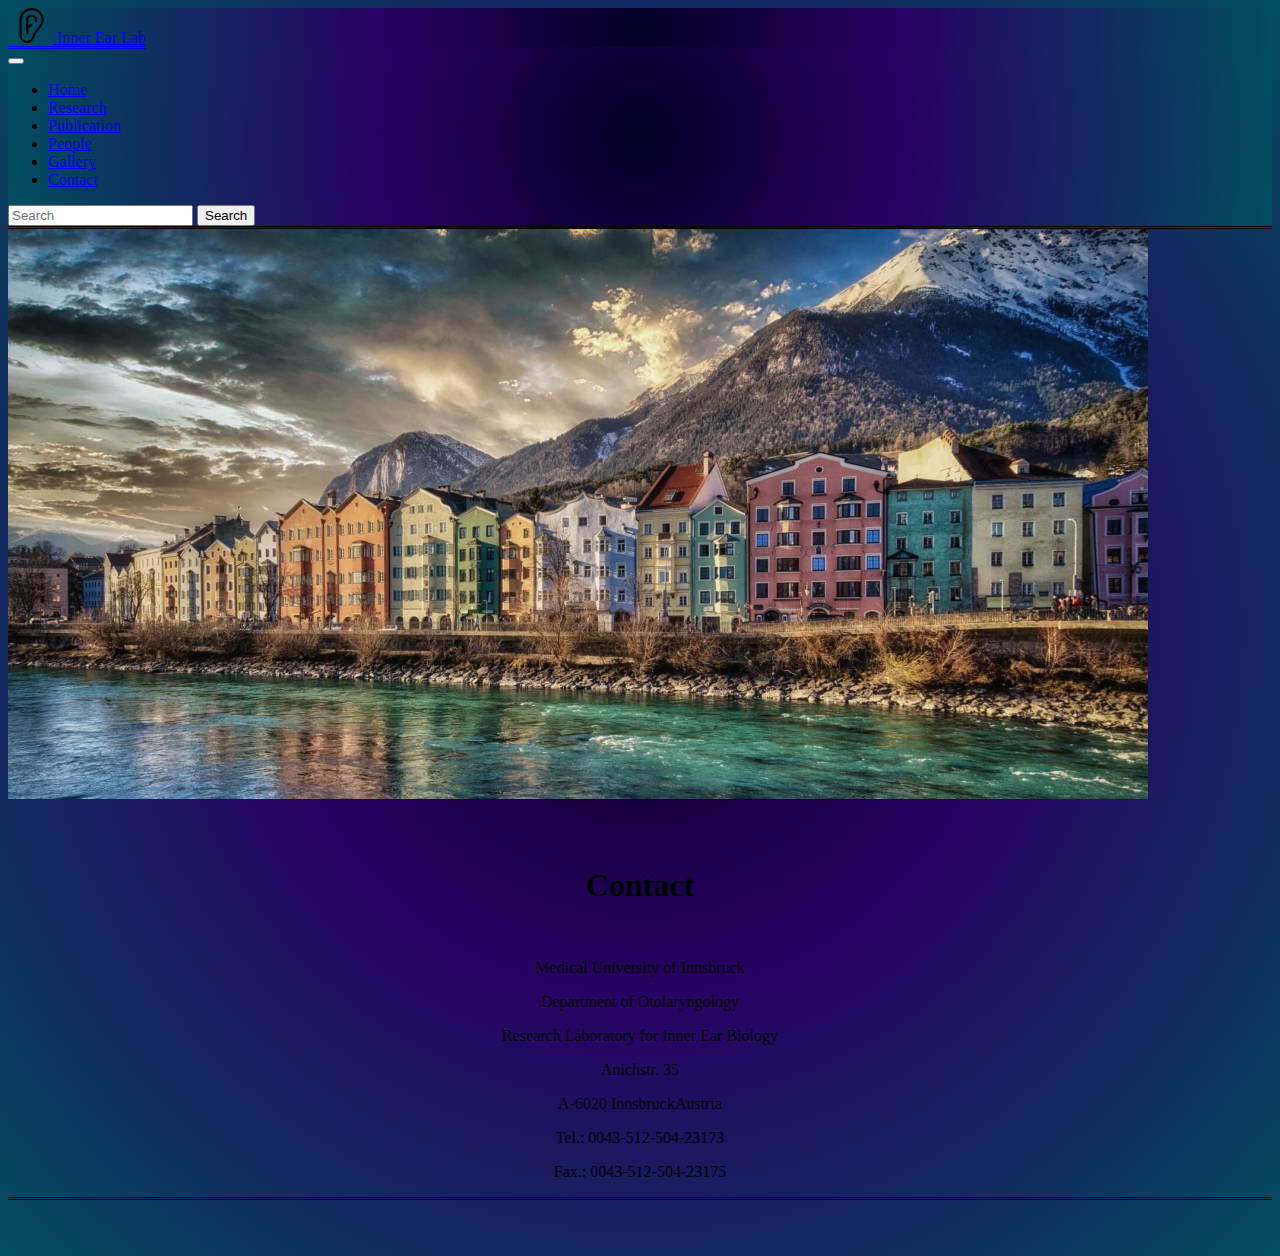
<file: Contact.html>
<!doctype html>
<html lang="en">
  <head>
    <meta charset="utf-8">
    <meta name="viewport" content="width=device-width, initial-scale=1">
    <title>Inner Ear Lab | Contact</title>
    <link rel="icon" type="image/x-icon" href="Images/ear.svg">
    <link href="https://cdn.jsdelivr.net/npm/bootstrap@5.2.3/dist/css/bootstrap.min.css" rel="stylesheet" integrity="sha384-rbsA2VBKQhggwzxH7pPCaAqO46MgnOM80zW1RWuH61DGLwZJEdK2Kadq2F9CUG65" crossorigin="anonymous">
    <link rel="stylesheet" href="Contact.css">
  </head>
  <body>
    <!-- Brand -->
      <div class="container-fluid" id="Brand">
        <nav class="navbar">
          <a class="navbar-brand" href="index.html">
            <img src="Images/ear.svg" alt="Logo" width="45" height="35" class="d-inline-block align-text-top">
            Inner Ear Lab
          </a>
        </nav>
      </div>
    <!-- NavBar -->
      <nav class="navbar navbar-expand-lg bg-body-tertiary" id="Navbar">
        <div class="container-fluid">
          <button class="navbar-toggler" type="button" data-bs-toggle="collapse" data-bs-target="#navbarTogglerDemo01" aria-controls="navbarTogglerDemo01" aria-expanded="false" aria-label="Toggle navigation">
            <span class="navbar-toggler-icon"></span>
          </button>
          <div class="collapse navbar-collapse" id="navbarTogglerDemo01">
            <ul class="navbar-nav me-auto mb-2 mb-lg-0">
              <li class="nav-item">
                <a class="nav-link active" aria-current="page" href="index.html">Home</a>
              </li>
              <li class="nav-item">
                <a class="nav-link active" aria-current="page" href="Research.html">Research</a>
              </li>
              <li class="nav-item">
                <a class="nav-link active" aria-current="page" href="Publication.html">Publication</a>
              </li>
              <li class="nav-item">
                <a class="nav-link active" aria-current="page" href="People.html">People</a>
              </li>
              <li class="nav-item">
                <a class="nav-link active" aria-current="page" href="Gallery.html">Gallery</a>
              </li>
              <li class="nav-item">
                <a class="nav-link active" aria-current="page" href="Contact.html">Contact</a>
              </li>
            </ul>
            <form class="d-flex" role="search">
              <input class="form-control me-2" type="search" placeholder="Search" aria-label="Search">
              <button class="btn btn-outline-success" type="submit">Search</button>
            </form>
          </div>
        </div>
        </nav>
        <div class="card bg-dark text-white">
          <img src="Images/Innsbruck.jpg" class="card-img" alt="..." >
          <div class="card-img-overlay">
            <h1>Contact</h1><br>
            <p class="card-text">Medical University of Innsbruck</p>
            <p class="card-text">Department of Otolaryngology</p>
            <p class="card-text">Research Laboratory for Inner Ear Biology</p>
            <p class="card-text">Anichstr. 35</p>
            <p class="card-text">A-6020 InnsbruckAustria</p>
            <p class="card-text">Tel.: 0043-512-504-23173</p>
            <p class="card-text">Fax.: 0043-512-504-23175</p>
          </div>
        </div>



    <script src="https://cdn.jsdelivr.net/npm/bootstrap@5.2.3/dist/js/bootstrap.bundle.min.js" integrity="sha384-kenU1KFdBIe4zVF0s0G1M5b4hcpxyD9F7jL+jjXkk+Q2h455rYXK/7HAuoJl+0I4" crossorigin="anonymous"></script>
  </body>
</html>
</file>
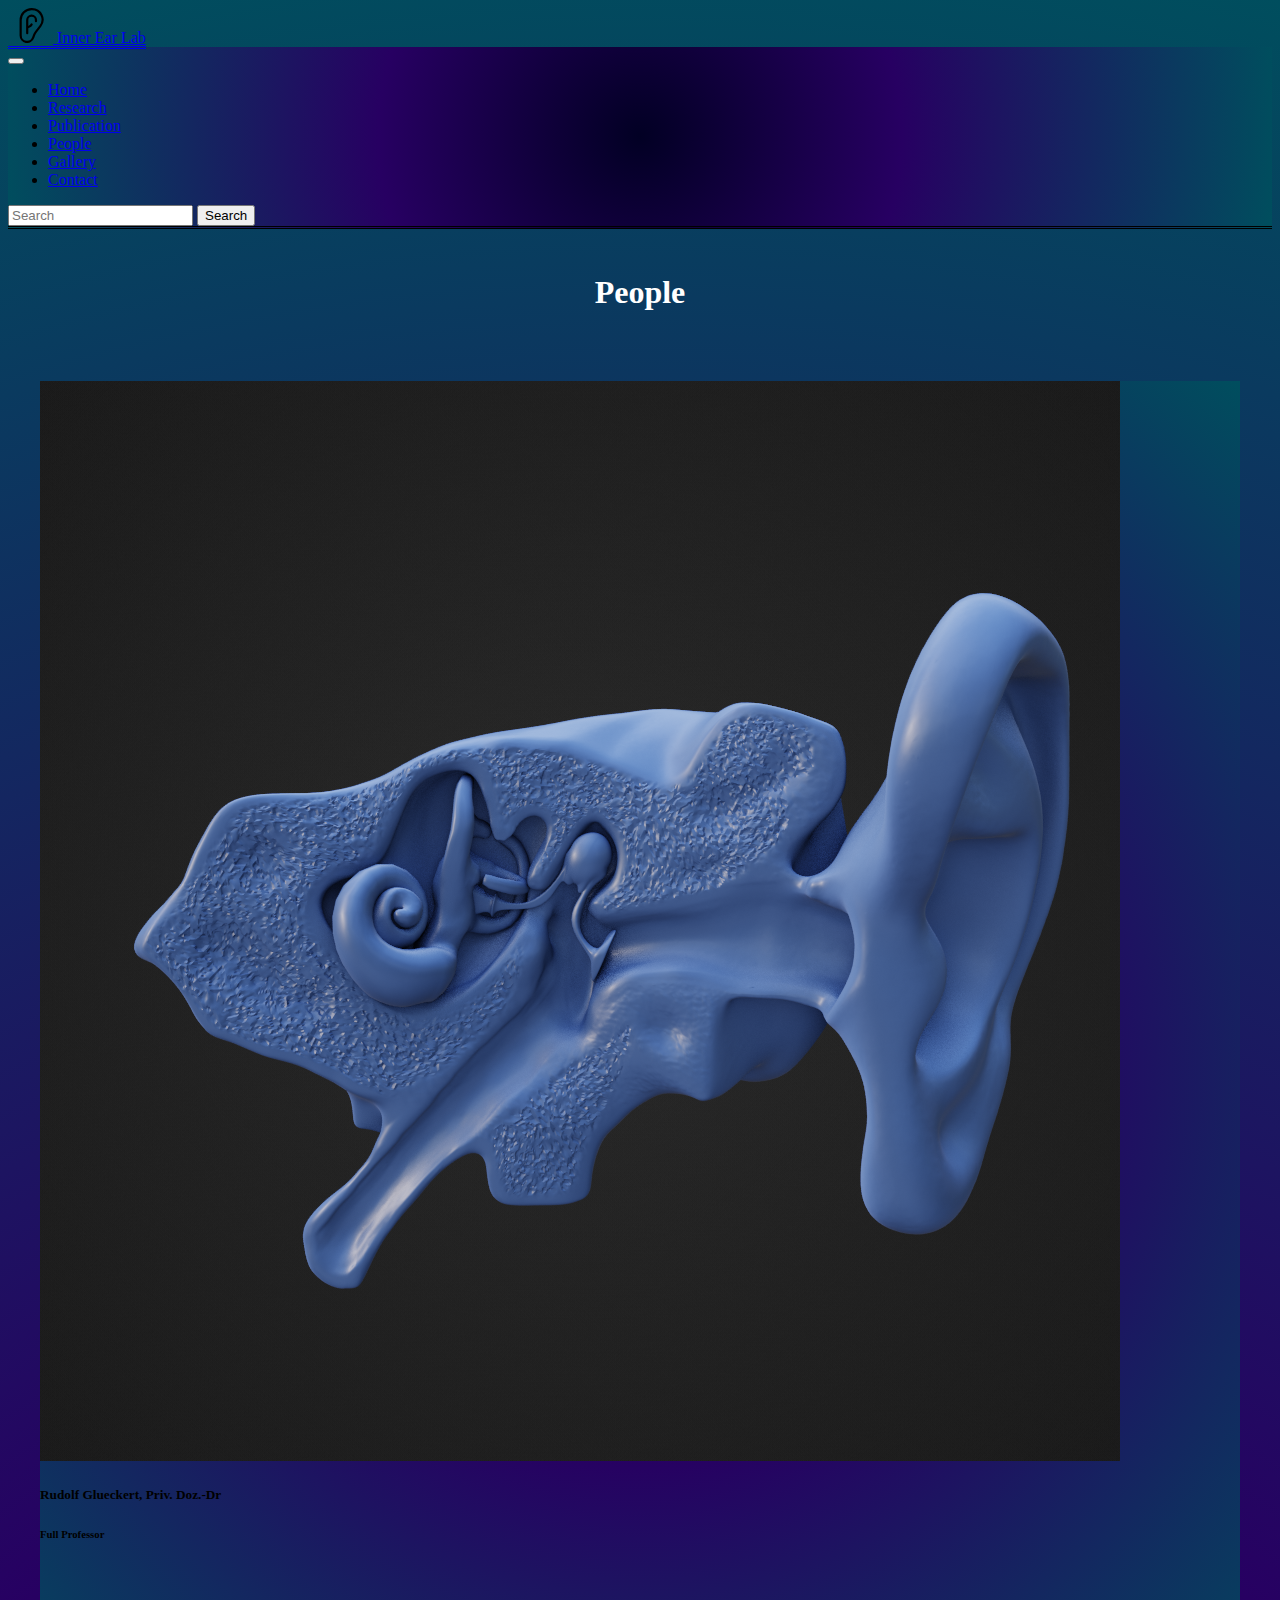
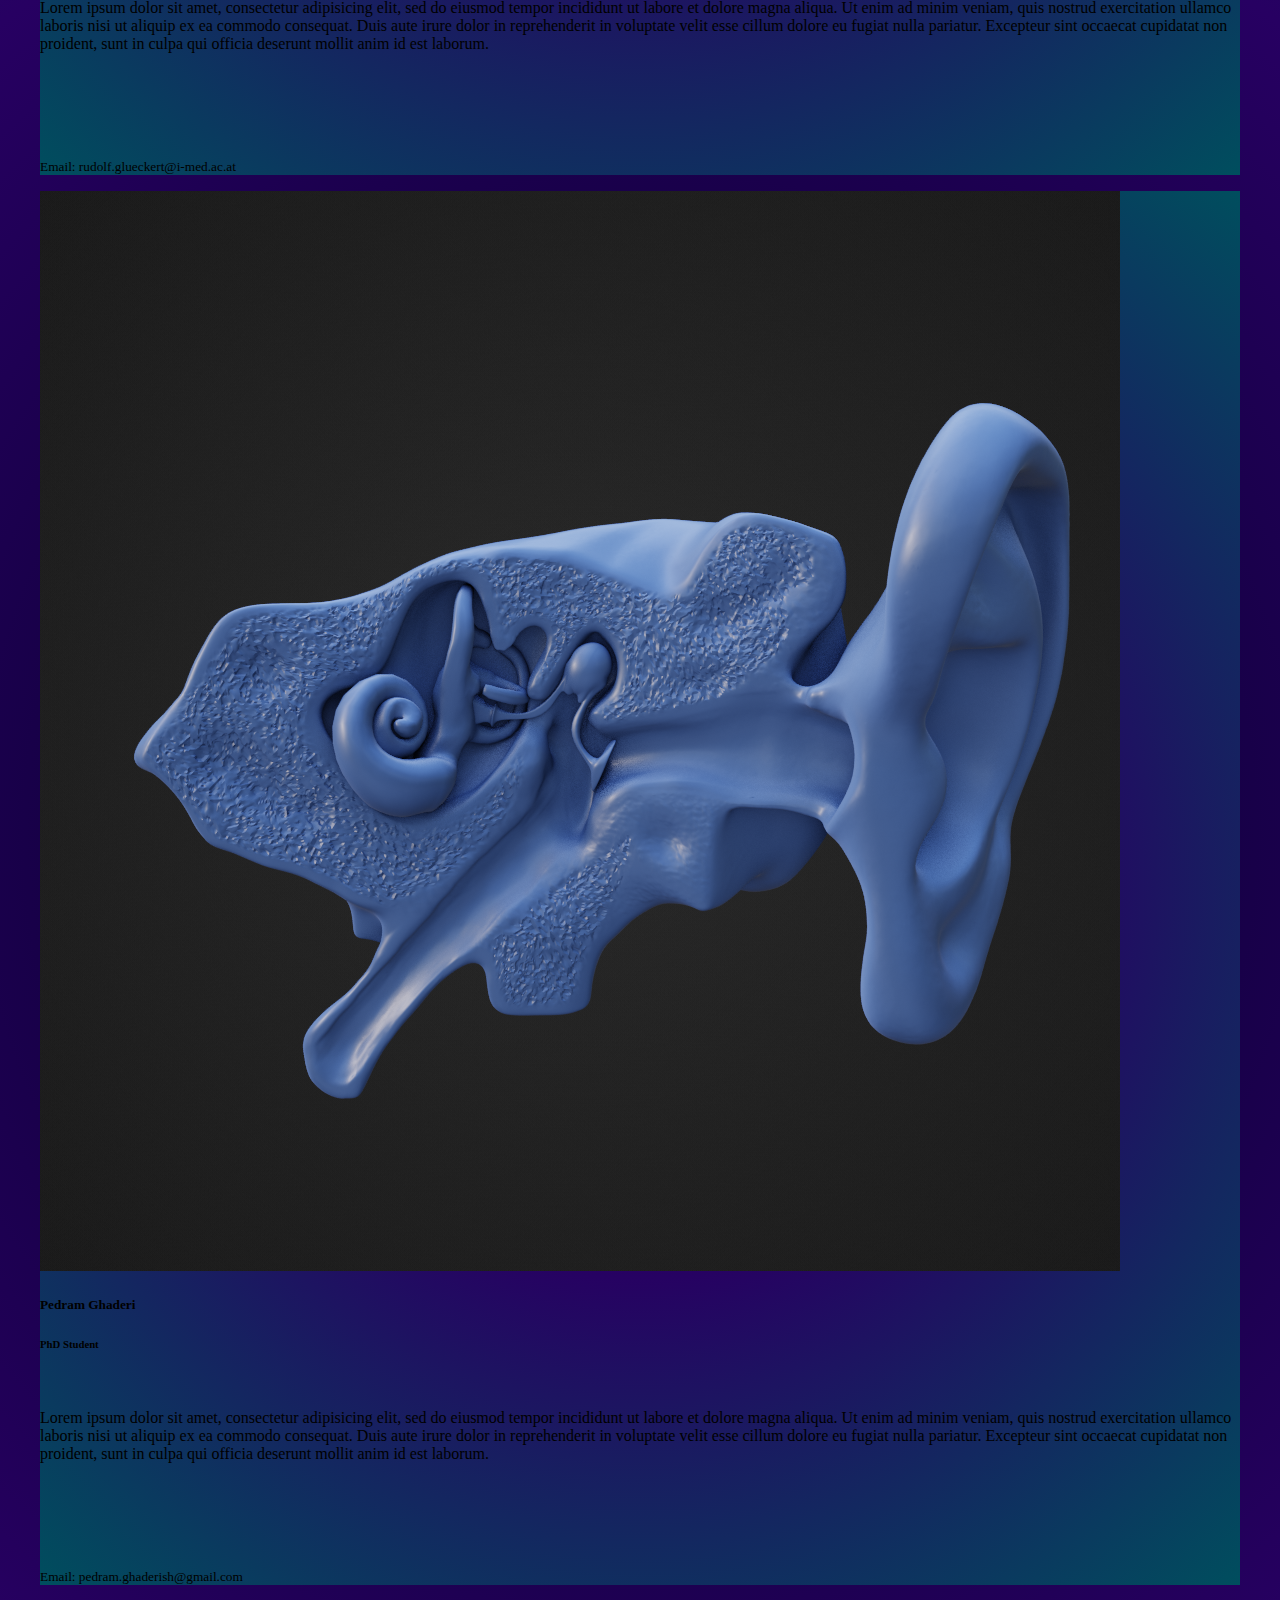
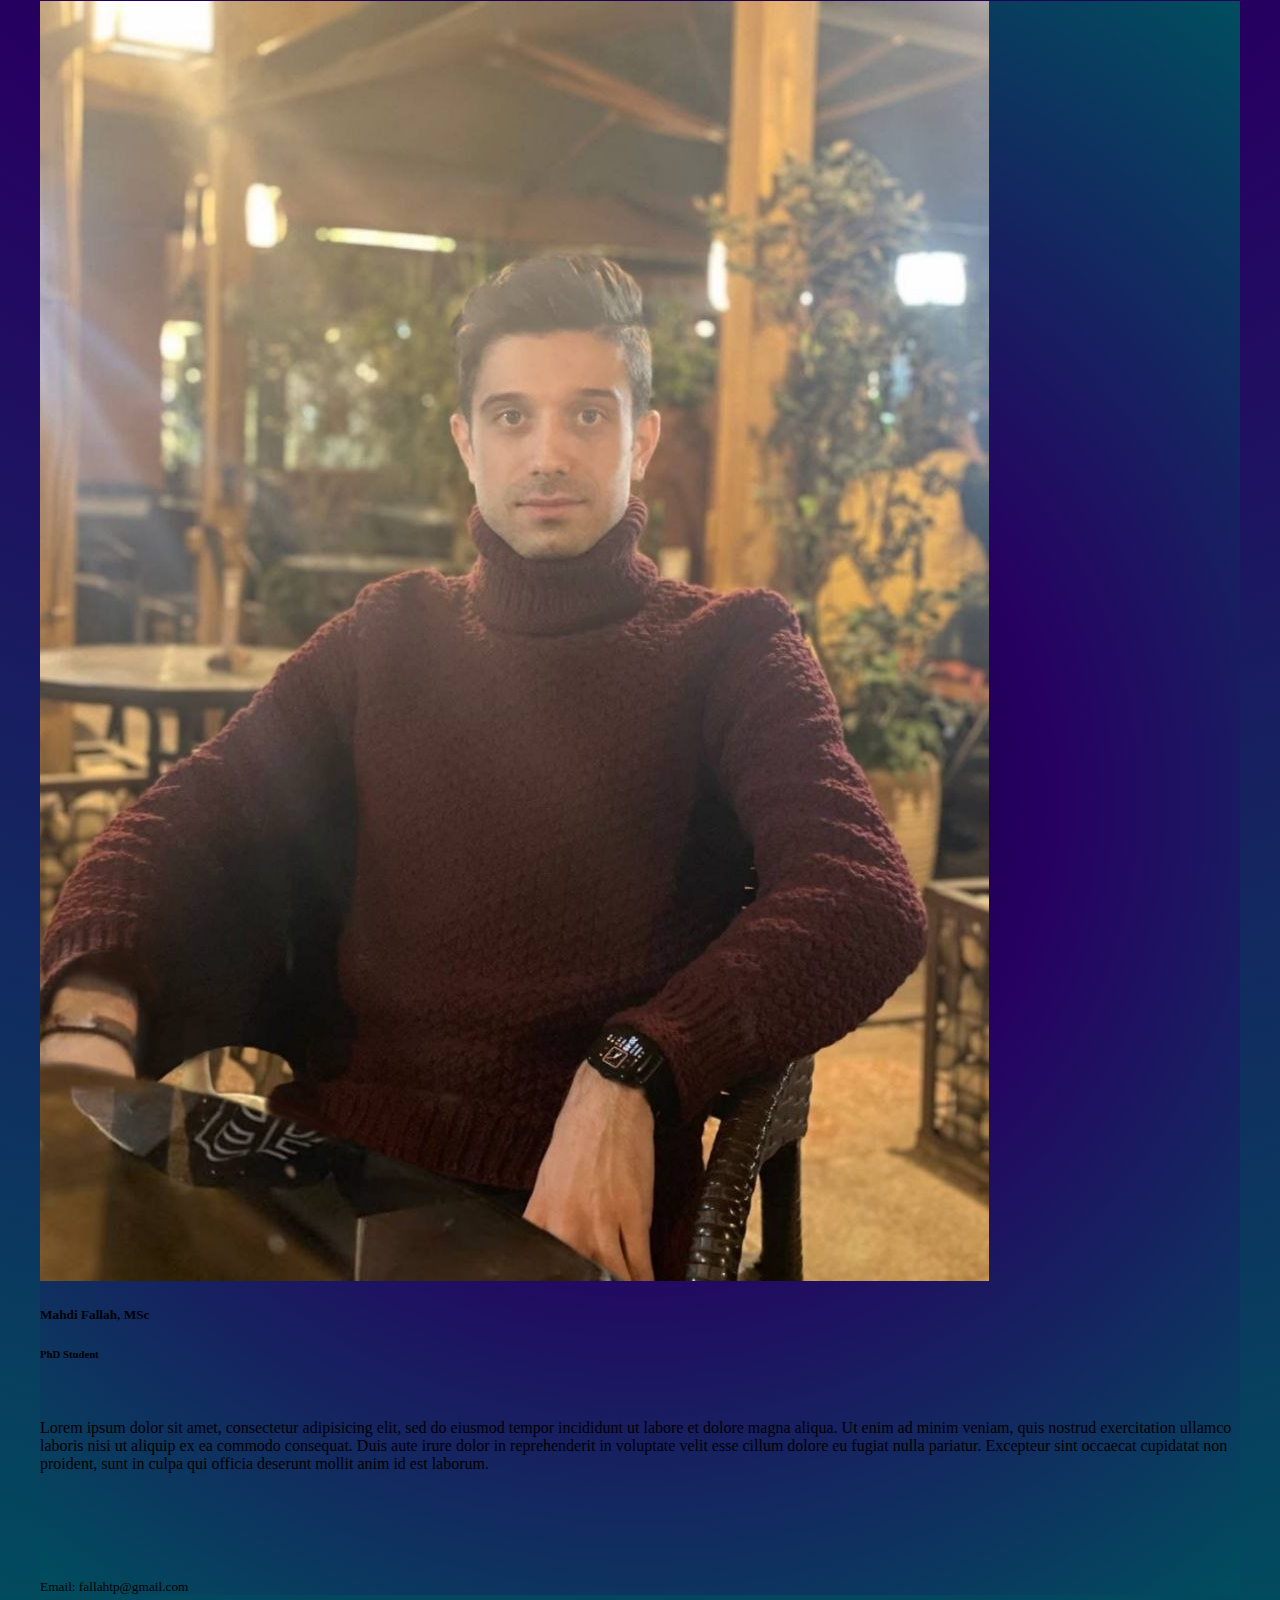
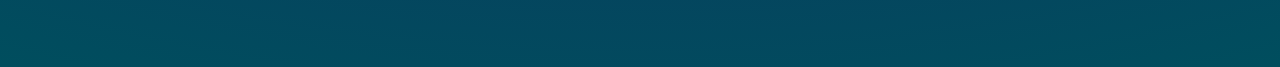
<file: People.html>
<!doctype html>
<html lang="en">
  <head>
    <meta charset="utf-8">
    <meta name="viewport" content="width=device-width, initial-scale=1">
    <title>Inner Ear Lab | People</title>
    <link rel="icon" type="image/x-icon" href="Images/ear.svg">
    <link href="https://cdn.jsdelivr.net/npm/bootstrap@5.2.3/dist/css/bootstrap.min.css" rel="stylesheet" integrity="sha384-rbsA2VBKQhggwzxH7pPCaAqO46MgnOM80zW1RWuH61DGLwZJEdK2Kadq2F9CUG65" crossorigin="anonymous">
    <link rel="stylesheet" href="People.css">
  </head>
  <body>
    <!-- Brand -->
      <div class="container-fluid" id="Brand">
        <nav class="navbar">
          <a class="navbar-brand" href="index.html">
            <img src="Images/ear.svg" alt="Logo" width="45" height="35" class="d-inline-block align-text-top">
            Inner Ear Lab
          </a>
        </nav>
      </div>
    <!-- NavBar -->
      <nav class="navbar navbar-expand-lg bg-body-tertiary" id="Navbar">
        <div class="container-fluid">
          <button class="navbar-toggler" type="button" data-bs-toggle="collapse" data-bs-target="#navbarTogglerDemo01" aria-controls="navbarTogglerDemo01" aria-expanded="false" aria-label="Toggle navigation">
            <span class="navbar-toggler-icon"></span>
          </button>
          <div class="collapse navbar-collapse" id="navbarTogglerDemo01">
            <ul class="navbar-nav me-auto mb-2 mb-lg-0">
              <li class="nav-item">
                <a class="nav-link active" aria-current="page" href="index.html">Home</a>
              </li>
              <li class="nav-item">
                <a class="nav-link active" aria-current="page" href="Research.html">Research</a>
              </li>
              <li class="nav-item">
                <a class="nav-link active" aria-current="page" href="Publication.html">Publication</a>
              </li>
              <li class="nav-item">
                <a class="nav-link active" aria-current="page" href="People.html">People</a>
              </li>
              <li class="nav-item">
                <a class="nav-link active" aria-current="page" href="Gallery.html">Gallery</a>
              </li>
              <li class="nav-item">
                <a class="nav-link active" aria-current="page" href="Contact.html">Contact</a>
              </li>
            </ul>
            <form class="d-flex" role="search">
              <input class="form-control me-2" type="search" placeholder="Search" aria-label="Search">
              <button class="btn btn-outline-success" type="submit">Search</button>
            </form>
          </div>
        </div>
        </nav>
        <div class="container-fluid" id="People">
          <h1>People</h1>
        </div>

        <div class="container-fluid" id="People_cards">
          <div class="card text-bg-primary mb-3" style="max-width: 1200px;" id="Professor">
          <div class="row g-0">
            <div class="col-md-4">
              <img src="Images/Ear.png" class="img-fluid rounded-start" alt="...">
            </div>
            <div class="col-md-8">
              <div class="card-body">
                <h5 class="card-title">Rudolf Glueckert, Priv. Doz.-Dr</h5>
                <h6 class="card-title">Full Professor</h6><br>
                <p class="card-text">Lorem ipsum dolor sit amet, consectetur adipisicing elit, sed do eiusmod tempor incididunt ut labore et dolore magna aliqua. Ut enim ad minim veniam, quis nostrud exercitation ullamco laboris nisi ut aliquip ex ea commodo consequat. Duis aute irure dolor in reprehenderit in voluptate velit esse cillum dolore eu fugiat nulla pariatur. Excepteur sint occaecat cupidatat non proident, sunt in culpa qui officia deserunt mollit anim id est laborum.</p><br><br><br><br>
                <p class="card-text"><small class="text-muted">Email: rudolf.glueckert@i-med.ac.at</small></p>
              </div>
            </div>
          </div>
          </div>
          <div class="card text-bg-primary mb-3" style="max-width: 1200px;">
          <div class="row g-0">
            <div class="col-md-4">
              <img src="Images/Ear.png" class="img-fluid rounded-start" alt="...">
            </div>
            <div class="col-md-8">
              <div class="card-body">
                <h5 class="card-title">Pedram Ghaderi</h5>
                <h6 class="card-title">PhD Student</h6><br>
                <p class="card-text">Lorem ipsum dolor sit amet, consectetur adipisicing elit, sed do eiusmod tempor incididunt ut labore et dolore magna aliqua. Ut enim ad minim veniam, quis nostrud exercitation ullamco laboris nisi ut aliquip ex ea commodo consequat. Duis aute irure dolor in reprehenderit in voluptate velit esse cillum dolore eu fugiat nulla pariatur. Excepteur sint occaecat cupidatat non proident, sunt in culpa qui officia deserunt mollit anim id est laborum.</p><br><br><br><br>
                <p class="card-text"><small class="text-muted">Email: pedram.ghaderish@gmail.com</small></p>
              </div>
            </div>
          </div>
          </div>
          <div class="card text-bg-primary mb-3" style="max-width: 1200px;">
          <div class="row g-0">
            <div class="col-md-4">
              <img src="Images/me.jpg" class="img-fluid rounded-start" alt="...">
            </div>
            <div class="col-md-8">
              <div class="card-body">
                <h5 class="card-title">Mahdi Fallah, MSc</h5>
                <h6 class="card-title">PhD Student</h6><br>
                <p class="card-text">Lorem ipsum dolor sit amet, consectetur adipisicing elit, sed do eiusmod tempor incididunt ut labore et dolore magna aliqua. Ut enim ad minim veniam, quis nostrud exercitation ullamco laboris nisi ut aliquip ex ea commodo consequat. Duis aute irure dolor in reprehenderit in voluptate velit esse cillum dolore eu fugiat nulla pariatur. Excepteur sint occaecat cupidatat non proident, sunt in culpa qui officia deserunt mollit anim id est laborum.</p><br><br><br><br>
                <p class="card-text"><small class="text-muted">Email: fallahtp@gmail.com</small></p>
              </div>
            </div>
          </div>
          </div>

        </div>




    <script src="https://cdn.jsdelivr.net/npm/bootstrap@5.2.3/dist/js/bootstrap.bundle.min.js" integrity="sha384-kenU1KFdBIe4zVF0s0G1M5b4hcpxyD9F7jL+jjXkk+Q2h455rYXK/7HAuoJl+0I4" crossorigin="anonymous"></script>
  </body>
</html>
</file>
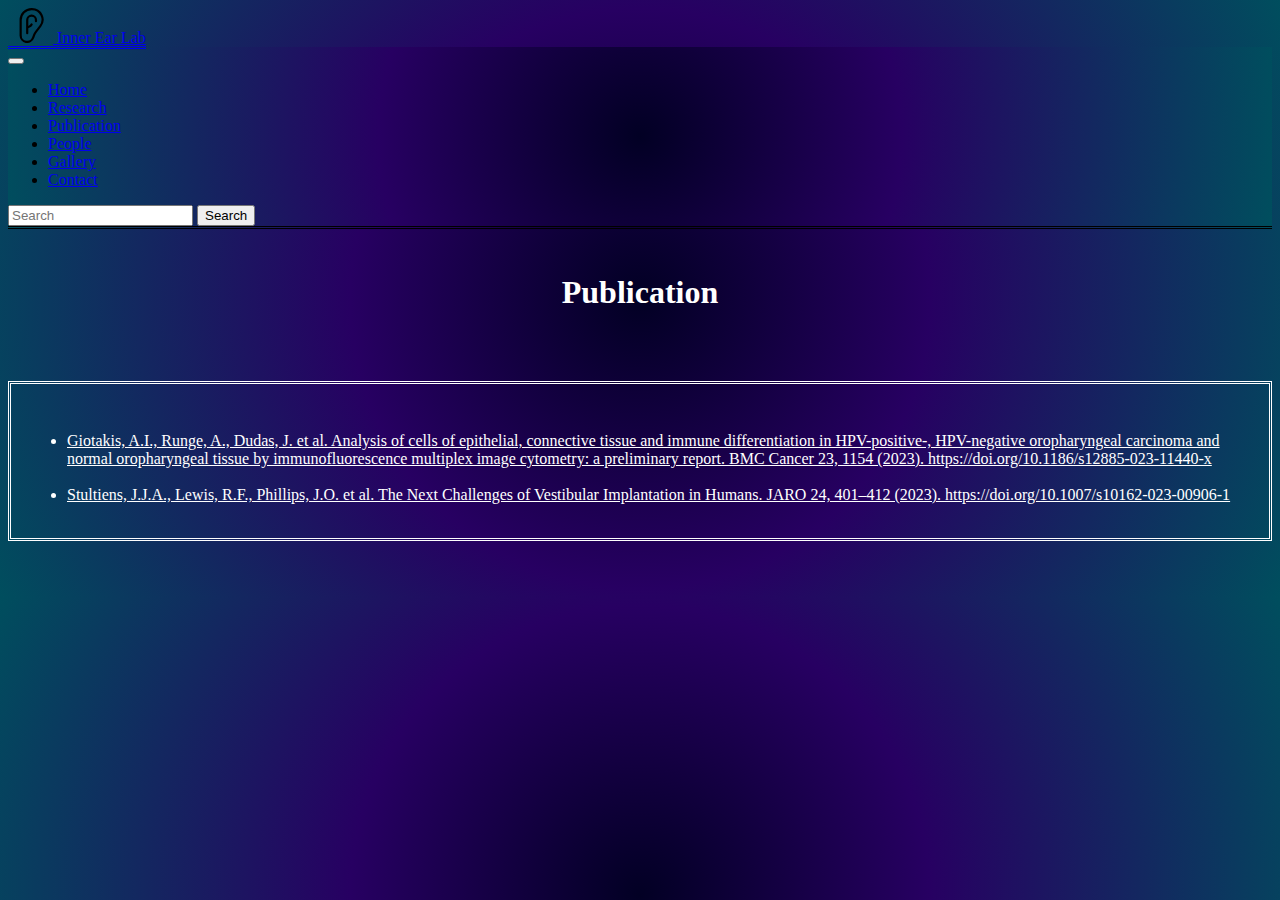
<file: Publication.html>
<!doctype html>
<html lang="en">
  <head>
    <meta charset="utf-8">
    <meta name="viewport" content="width=device-width, initial-scale=1">
    <title>Inner Ear Lab | Publication</title>
    <link rel="icon" type="image/x-icon" href="Images/ear.svg">
    <link href="https://cdn.jsdelivr.net/npm/bootstrap@5.2.3/dist/css/bootstrap.min.css" rel="stylesheet" integrity="sha384-rbsA2VBKQhggwzxH7pPCaAqO46MgnOM80zW1RWuH61DGLwZJEdK2Kadq2F9CUG65" crossorigin="anonymous">
    <link rel="stylesheet" href="Publication.css">
  </head>
  <body>
    <!-- Brand -->
      <div class="container-fluid" id="Brand">
        <nav class="navbar">
          <a class="navbar-brand" href="index.html">
            <img src="Images/ear.svg" alt="Logo" width="45" height="35" class="d-inline-block align-text-top">
            Inner Ear Lab
          </a>
        </nav>
      </div>
    <!-- NavBar -->
      <nav class="navbar navbar-expand-lg bg-body-tertiary" id="Navbar">
        <div class="container-fluid">
          <button class="navbar-toggler" type="button" data-bs-toggle="collapse" data-bs-target="#navbarTogglerDemo01" aria-controls="navbarTogglerDemo01" aria-expanded="false" aria-label="Toggle navigation">
            <span class="navbar-toggler-icon"></span>
          </button>
          <div class="collapse navbar-collapse" id="navbarTogglerDemo01">
            <ul class="navbar-nav me-auto mb-2 mb-lg-0">
              <li class="nav-item">
                <a class="nav-link active" aria-current="page" href="index.html">Home</a>
              </li>
              <li class="nav-item">
                <a class="nav-link active" aria-current="page" href="Research.html">Research</a>
              </li>
              <li class="nav-item">
                <a class="nav-link active" aria-current="page" href="Publication.html">Publication</a>
              </li>
              <li class="nav-item">
                <a class="nav-link active" aria-current="page" href="People.html">People</a>
              </li>
              <li class="nav-item">
                <a class="nav-link active" aria-current="page" href="Gallery.html">Gallery</a>
              </li>
              <li class="nav-item">
                <a class="nav-link active" aria-current="page" href="Contact.html">Contact</a>
              </li>
            </ul>
            <form class="d-flex" role="search">
              <input class="form-control me-2" type="search" placeholder="Search" aria-label="Search">
              <button class="btn btn-outline-success" type="submit">Search</button>
            </form>
          </div>
        </div>
        </nav>
        <div class="container-fluid" id="Publication">
          <h1>Publication</h1>
        </div>
        <div class="container-fluid" id="Paper">
          <ul>
            <li>
              <a id="paper1" href="https://link.springer.com/article/10.1186/s12885-023-11440-x">Giotakis, A.I., Runge, A., Dudas, J. et al. Analysis of cells of epithelial, connective tissue and immune differentiation in HPV-positive-, HPV-negative oropharyngeal carcinoma and normal oropharyngeal tissue by immunofluorescence multiplex image cytometry: a preliminary report. BMC Cancer 23, 1154 (2023). https://doi.org/10.1186/s12885-023-11440-x</a>
            </li><br>
            <li>
              <a id="paper1" href="https://link.springer.com/article/10.1007/s10162-023-00906-1">Stultiens, J.J.A., Lewis, R.F., Phillips, J.O. et al. The Next Challenges of Vestibular Implantation in Humans. JARO 24, 401–412 (2023). https://doi.org/10.1007/s10162-023-00906-1</a>
            </li><br>
          </ul>

        </div>




    <script src="https://cdn.jsdelivr.net/npm/bootstrap@5.2.3/dist/js/bootstrap.bundle.min.js" integrity="sha384-kenU1KFdBIe4zVF0s0G1M5b4hcpxyD9F7jL+jjXkk+Q2h455rYXK/7HAuoJl+0I4" crossorigin="anonymous"></script>
  </body>
</html>
</file>
<file: Contact.css>
body{
  padding-bottom: 3em;
  background: rgb(2,0,36);
  background: radial-gradient(circle, rgba(2,0,36,1) 0%, rgba(39,0,98,1) 41%, rgba(0,78,94,1) 100%);
}

#Navbar{
  background: radial-gradient(circle, rgba(2,0,36,1) 0%, rgba(39,0,98,1) 41%, rgba(0,78,94,1) 100%);
  border-bottom: double;

}

#Brand{
  background: radial-gradient(circle, rgba(2,0,36,1) 0%, rgba(39,0,98,1) 41%, rgba(0,78,94,1) 100%);
}
.navbar-brand{
  border-bottom: double;
}
.card-img-overlay{
  text-align: center;
  margin-top: 4em;
  border-bottom: double;
}
.card-text{
  margin-left: 2em;
  margin-right:2em;
}
</file>
<file: People.css>
body{
  padding-bottom: 3em;
  background: rgb(2,0,36);
  background: radial-gradient(circle, rgba(2,0,36,1) 0%, rgba(39,0,98,1) 41%, rgba(0,78,94,1) 100%);
}
#Navbar{
  background: radial-gradient(circle, rgba(2,0,36,1) 0%, rgba(39,0,98,1) 41%, rgba(0,78,94,1) 100%);
  border-bottom: double;

}
.navbar-brand{
  border-bottom: double;
}
#People{
  text-align: center;
  padding-top: 1.5em;
  padding-bottom: 3em;
  color: white;
}
.card{
  background: radial-gradient(circle, rgba(2,0,36,1) 0%, rgba(39,0,98,1) 41%, rgba(0,78,94,1) 100%);

}
#People_cards{
  padding-left: 2em;

}
</file>
<file: Publication.css>
body{
  padding-bottom: 3em;
  background: rgb(2,0,36);
  background: radial-gradient(circle, rgba(2,0,36,1) 0%, rgba(39,0,98,1) 41%, rgba(0,78,94,1) 100%);
}
#Navbar{
  background: radial-gradient(circle, rgba(2,0,36,1) 0%, rgba(39,0,98,1) 41%, rgba(0,78,94,1) 100%);
  border-bottom: double;

}
.navbar-brand{
  border-bottom: double;
}

#Publication{
  text-align: center;
  padding-top: 1.5em;
  padding-bottom: 3em;
  color: white;
}

#Paper{
  border: double;
  color: white;
  padding-left: 1em;
  padding-right: 1em;
  padding-top: 2em;
}
#paper1{
  color: white;
}
</file>
